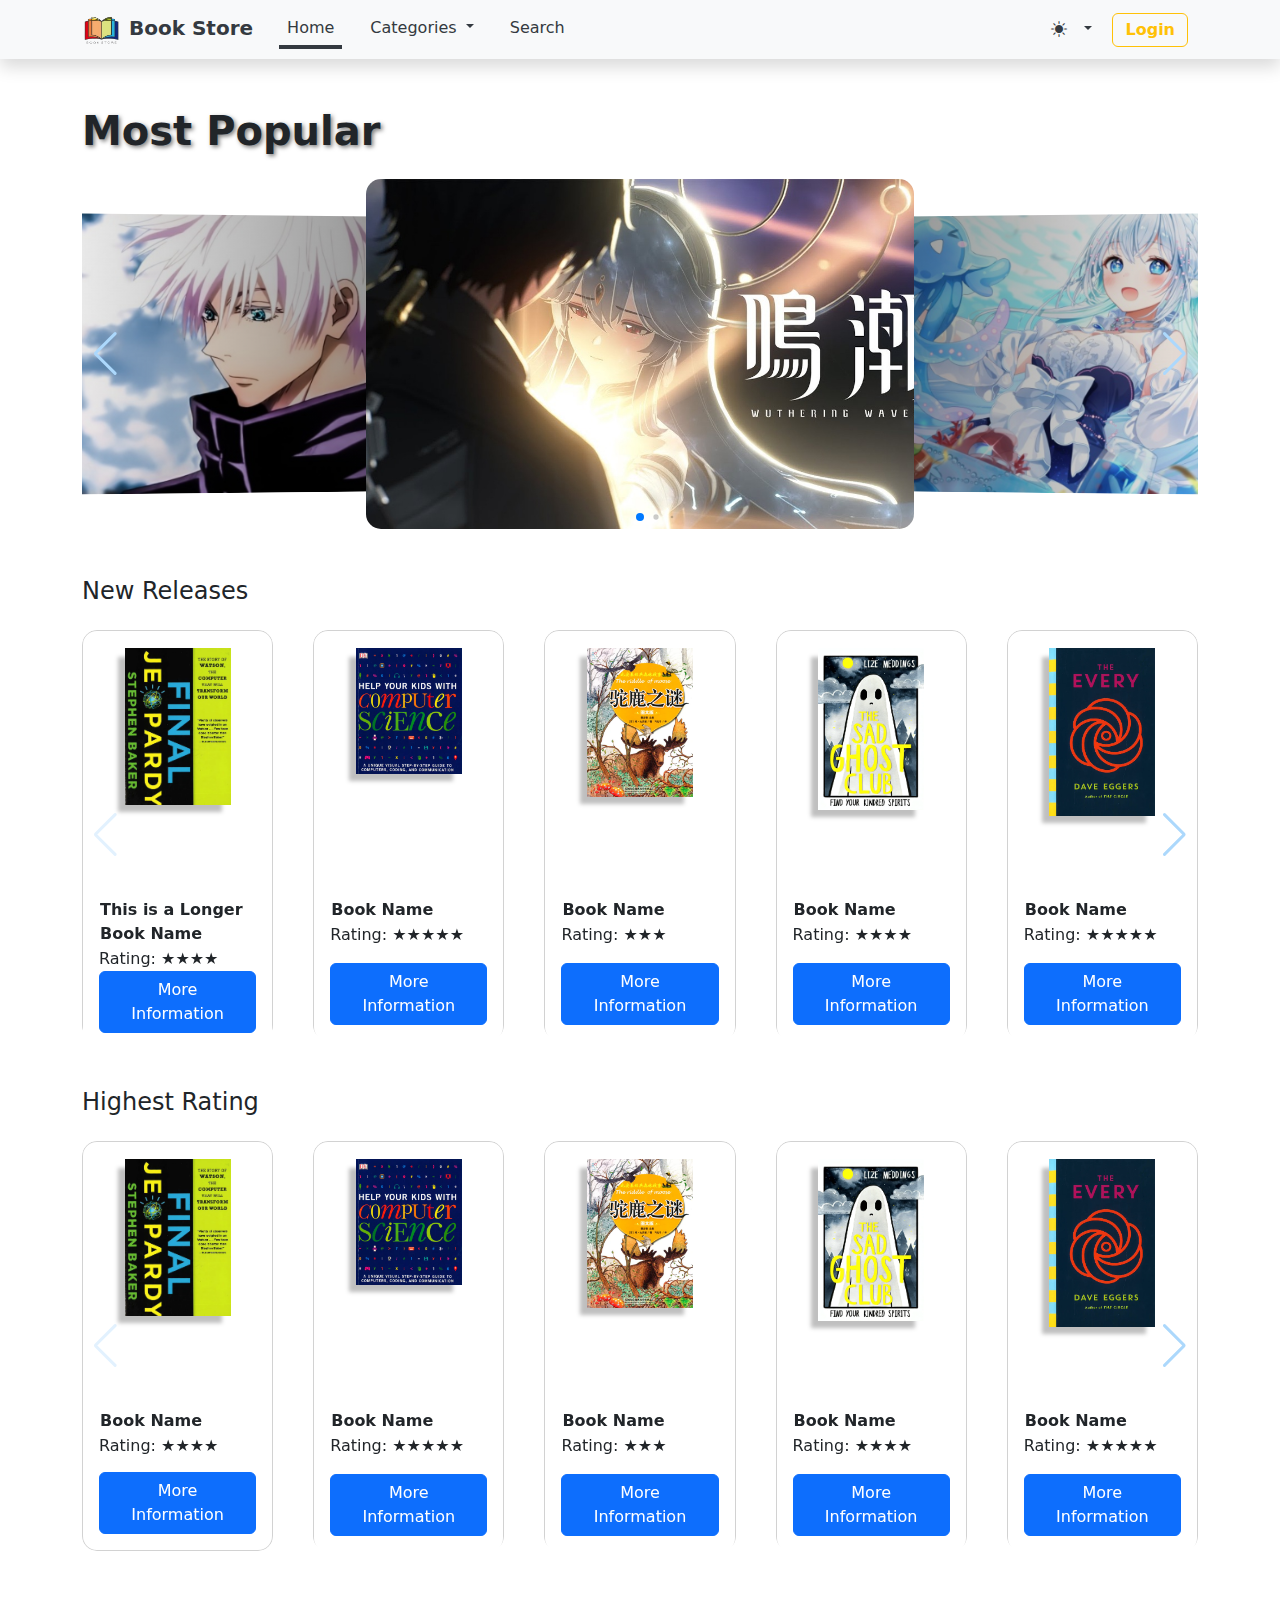
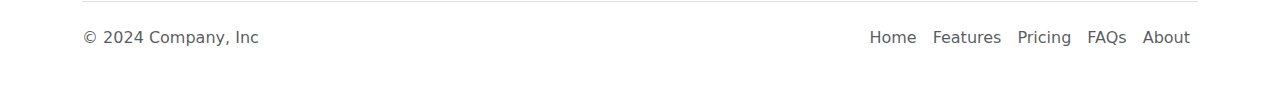
<file: bookstore/index.html>
<!DOCTYPE html>
<html lang="en">
  <head>
    <meta charset="UTF-8" />
    <meta name="viewport" content="width=device-width, initial-scale=1.0" />
    <title>Home | Book Store</title>
    <link
      href="https://cdn.jsdelivr.net/npm/bootstrap@5.3.3/dist/css/bootstrap.min.css"
      rel="stylesheet"
      integrity="sha384-QWTKZyjpPEjISv5WaRU9OFeRpok6YctnYmDr5pNlyT2bRjXh0JMhjY6hW+ALEwIH"
      crossorigin="anonymous"
    />
    <link
      rel="stylesheet"
      href="https://cdn.jsdelivr.net/npm/bootstrap-icons@1.11.3/font/bootstrap-icons.min.css"
    />
    <link
      rel="stylesheet"
      href="https://cdn.jsdelivr.net/npm/swiper@11/swiper-bundle.min.css"
    />

    <link rel="stylesheet" href="./css/styles.css" />
    <link rel="icon" href="./img/favicon.ico" />
  </head>
  <body>
    <nav class="navbar navbar-expand-lg bg-body-tertiary shadow navbar-custom">
      <div class="container">
        <a class="navbar-brand fw-bold" href="#">
          <img
            src="./img/logo.png"
            alt="logo"
            width="40"
            height="30"
            class="d-inline-block align-text-top"
          />
          Book Store
        </a>

        <button
          class="navbar-toggler"
          type="button"
          data-bs-toggle="collapse"
          data-bs-target="#navbarSupportedContent"
          aria-controls="navbarSupportedContent"
          aria-expanded="false"
          aria-label="Toggle navigation"
        >
          <span class="navbar-toggler-icon"></span>
        </button>

        <div class="collapse navbar-collapse" id="navbarSupportedContent">
          <ul class="navbar-nav me-auto mb-2 mb-lg-0">
            <li class="nav-item">
              <a class="nav-link active" aria-current="page" href="#">Home</a>
            </li>
            <li class="nav-item dropdown">
              <a
                class="nav-link dropdown-toggle"
                href="#"
                role="button"
                data-bs-toggle="dropdown"
                aria-expanded="false"
              >
                Categories
              </a>
              <ul class="dropdown-menu">
                <li><a class="dropdown-item" href="#">Fiction</a></li>
                <li><a class="dropdown-item" href="#">Non-fiction</a></li>
                <li><a class="dropdown-item" href="#">Travel</a></li>
                <li><a class="dropdown-item" href="#">Computer Science</a></li>
                <li><a class="dropdown-item" href="#">Accounting</a></li>
              </ul>
            </li>
            <li class="nav-item">
              <a class="nav-link" href="./search.html">Search</a>
            </li>
          </ul>

          <div class="nav-item dropdown">
            <button
              class="nav-link dropdown-toggle align-items-center theme-icon"
              href="#"
              type="button"
              role="button"
              data-bs-toggle="dropdown"
              aria-label="Toggle theme (auto)"
              aria-expanded="false"
              id="bd-theme"
            >
              <i class="bi bi-circle-half me-2"></i>
              <span class="visually-hidden" id="bd-theme-text"
                >Toggle theme</span
              >
            </button>
            <ul
              class="dropdown-menu dropdown-menu-lg-end shadow theme-options"
              aria-labelledby="bd-theme-text"
            >
              <li>
                <button
                  type="button"
                  class="dropdown-item d-flex align-items-center"
                  data-bs-theme-value="light"
                  aria-pressed="false"
                >
                  <i class="bi bi-sun-fill opacity-50 me-2"></i>
                  Light
                  <i class="bi bi-check2 ms-auto d-none"></i>
                </button>
              </li>
              <li>
                <button
                  type="button"
                  class="dropdown-item d-flex align-items-center"
                  data-bs-theme-value="dark"
                  aria-pressed="false"
                >
                  <i class="bi bi-moon-stars-fill opacity-50 me-2"></i>
                  Dark
                  <i class="bi bi-check2 ms-auto d-none"></i>
                </button>
              </li>
              <li>
                <button
                  type="button"
                  class="dropdown-item d-flex align-items-center active"
                  data-bs-theme-value="auto"
                  aria-pressed="true"
                >
                  <i class="bi bi-circle-half opacity-50 me-2"></i>
                  Auto
                  <i class="bi bi-check2 ms-auto d-none"></i>
                </button>
              </li>
            </ul>
          </div>

          <a class="nav-item" href="/login">
            <button
              type="button"
              class="btn btn-outline-warning py-1 fw-semibold"
            >
              Login
            </button>
          </a>
        </div>
      </div>
    </nav>

    <div class="container">
      <section class="my-5">
        <h1 class="fw-bold text-shadow">Most Popular</h1>

        <div class="swiper w-100 mt-4" id="hero">
          <!-- Additional required wrapper -->
          <div class="swiper-wrapper">
            <!-- Slides -->
            <div class="swiper-slide">
              <a href="#">
                <img
                  src="./img/demo.png"
                  alt="Image 4"
                  class="zoom-element"
                  style="aspect-ratio: 16/9"
                />
              </a>
            </div>
            <div class="swiper-slide">
              <img src="./img/demo2.jpg" alt="Image 5" class="zoom-element" />
            </div>

            <div class="swiper-slide">
              <img
                src="./img/demo.png"
                alt="Image 4"
                class="zoom-element"
                style="aspect-ratio: 16/9"
              />
            </div>
            <div class="swiper-slide">
              <img src="./img/demo3.jpg" alt="Image 6" class="zoom-element" />
            </div>
          </div>
          <!-- If we need pagination -->
          <div class="swiper-pagination"></div>

          <!-- If we need navigation buttons -->
          <div class="swiper-button-prev"></div>
          <div class="swiper-button-next"></div>
        </div>
      </section>

      <section class="my-5">
        <h4>New Releases</h4>
        <div class="swiper swiper-list w-100 mt-4" id="list">
          <!-- Additional required wrapper -->
          <div class="swiper-wrapper">
            <!-- Slides -->
            <div class="swiper-slide">
              <div class="card shadow-sm mh-full">
                <a class="book-frame btn" href="#">
                  <div class="inner">
                    <img
                      src="./img/Book1.png"
                      alt="Image 4"
                      class="zoom-element book"
                    />
                  </div>
                </a>
                <div class="card-body d-flex flex-column">
                  <a class="card-title fw-bold btn p-0 m-0 text-start" href="#">
                    This is a Longer Book Name
                  </a>
                  <p class="card-text m-0">Rating: ★★★★</p>
                  <a href="#" class="btn btn-primary w-100 mt-auto"
                    >More Information</a
                  >
                </div>
              </div>
            </div>

            <div class="swiper-slide">
              <div class="card mh-full">
                <a class="book-frame btn" href="#">
                  <div class="inner">
                    <img
                      src="./img/Book2.png"
                      alt="Image 4"
                      class="zoom-element"
                    />
                  </div>
                </a>
                <div class="card-body d-flex flex-column">
                  <a class="card-title fw-bold btn p-0 m-0 text-start" href="#"
                    >Book Name</a
                  >
                  <p class="card-text">Rating: ★★★★★</p>
                  <a href="#" class="btn btn-primary w-100 mt-auto"
                    >More Information</a
                  >
                </div>
              </div>
            </div>

            <div class="swiper-slide">
              <div class="card mh-full">
                <a class="book-frame btn" href="#">
                  <div class="inner">
                    <img
                      src="./img/Book3.png"
                      alt="Image 4"
                      class="zoom-element"
                    />
                  </div>
                </a>
                <div class="card-body d-flex flex-column">
                  <a class="card-title fw-bold btn p-0 m-0 text-start" href="#"
                    >Book Name</a
                  >
                  <p class="card-text">Rating: ★★★</p>
                  <a href="#" class="btn btn-primary w-100 mt-auto"
                    >More Information</a
                  >
                </div>
              </div>
            </div>

            <div class="swiper-slide">
              <div class="card mh-full">
                <a class="book-frame btn" href="#">
                  <div class="inner">
                    <img
                      src="./img/Book4.png"
                      alt="Image 4"
                      class="zoom-element"
                    />
                  </div>
                </a>
                <div class="card-body d-flex flex-column">
                  <a class="card-title fw-bold btn p-0 m-0 text-start" href="#"
                    >Book Name</a
                  >
                  <p class="card-text">Rating: ★★★★</p>
                  <a href="#" class="btn btn-primary w-100 mt-auto"
                    >More Information</a
                  >
                </div>
              </div>
            </div>

            <div class="swiper-slide">
              <div class="card mh-full">
                <a class="book-frame btn" href="#">
                  <div class="inner">
                    <img
                      src="./img/Book5.png"
                      alt="Image 4"
                      class="zoom-element"
                    />
                  </div>
                </a>
                <div class="card-body d-flex flex-column">
                  <a class="card-title fw-bold btn p-0 m-0 text-start" href="#"
                    >Book Name</a
                  >
                  <p class="card-text">Rating: ★★★★★</p>
                  <a href="#" class="btn btn-primary w-100 mt-auto"
                    >More Information</a
                  >
                </div>
              </div>
            </div>

            <div class="swiper-slide">
              <div class="card mh-full">
                <a class="book-frame btn" href="#">
                  <div class="inner">
                    <img
                      src="./img/Book3.png"
                      alt="Image 4"
                      class="zoom-element"
                    />
                  </div>
                </a>
                <div class="card-body d-flex flex-column">
                  <a class="card-title fw-bold btn p-0 m-0 text-start" href="#"
                    >Book Name</a
                  >
                  <p class="card-text">Rating: ★★★★</p>
                  <a href="#" class="btn btn-primary w-100 mt-auto"
                    >More Information</a
                  >
                </div>
              </div>
            </div>

            <div class="swiper-slide">
              <div class="card mh-full">
                <a class="book-frame btn" href="#">
                  <div class="inner">
                    <img
                      src="./img/Book3.png"
                      alt="Image 4"
                      class="zoom-element"
                    />
                  </div>
                </a>
                <div class="card-body d-flex flex-column">
                  <a class="card-title fw-bold btn p-0 m-0 text-start" href="#"
                    >Book Name</a
                  >
                  <p class="card-text">Rating: ★★★★★</p>
                  <a href="#" class="btn btn-primary w-100 mt-auto"
                    >More Information</a
                  >
                </div>
              </div>
            </div>
          </div>

          <!-- If we need navigation buttons -->
          <div class="swiper-button-prev"></div>
          <div class="swiper-button-next"></div>
        </div>
      </section>

      <section class="mt-5">
        <h4>Highest Rating</h4>
        <div class="swiper swiper-list w-100 mt-4" id="list">
          <!-- Additional required wrapper -->
          <div class="swiper-wrapper">
            <!-- Slides -->
            <div class="swiper-slide">
              <div class="card shadow-sm mh-full">
                <a class="book-frame btn" href="#">
                  <div class="inner">
                    <img
                      src="./img/Book1.png"
                      alt="Image 4"
                      class="zoom-element book"
                    />
                  </div>
                </a>
                <div class="card-body d-flex flex-column">
                  <a class="card-title fw-bold btn p-0 m-0 text-start" href="#">
                    Book Name
                  </a>
                  <p class="card-text m-0">Rating: ★★★★</p>
                  <a href="#" class="btn btn-primary w-100 mt-auto"
                    >More Information</a
                  >
                </div>
              </div>
            </div>

            <div class="swiper-slide">
              <div class="card mh-full">
                <a class="book-frame btn" href="#">
                  <div class="inner">
                    <img
                      src="./img/Book2.png"
                      alt="Image 4"
                      class="zoom-element"
                    />
                  </div>
                </a>
                <div class="card-body d-flex flex-column">
                  <a class="card-title fw-bold btn p-0 m-0 text-start" href="#"
                    >Book Name</a
                  >
                  <p class="card-text">Rating: ★★★★★</p>
                  <a href="#" class="btn btn-primary w-100 mt-auto"
                    >More Information</a
                  >
                </div>
              </div>
            </div>

            <div class="swiper-slide">
              <div class="card mh-full">
                <a class="book-frame btn" href="#">
                  <div class="inner">
                    <img
                      src="./img/Book3.png"
                      alt="Image 4"
                      class="zoom-element"
                    />
                  </div>
                </a>
                <div class="card-body d-flex flex-column">
                  <a class="card-title fw-bold btn p-0 m-0 text-start" href="#"
                    >Book Name</a
                  >
                  <p class="card-text">Rating: ★★★</p>
                  <a href="#" class="btn btn-primary w-100 mt-auto"
                    >More Information</a
                  >
                </div>
              </div>
            </div>

            <div class="swiper-slide">
              <div class="card mh-full">
                <a class="book-frame btn" href="#">
                  <div class="inner">
                    <img
                      src="./img/Book4.png"
                      alt="Image 4"
                      class="zoom-element"
                    />
                  </div>
                </a>
                <div class="card-body d-flex flex-column">
                  <a class="card-title fw-bold btn p-0 m-0 text-start" href="#"
                    >Book Name</a
                  >
                  <p class="card-text">Rating: ★★★★</p>
                  <a href="#" class="btn btn-primary w-100 mt-auto"
                    >More Information</a
                  >
                </div>
              </div>
            </div>

            <div class="swiper-slide">
              <div class="card mh-full">
                <a class="book-frame btn" href="#">
                  <div class="inner">
                    <img
                      src="./img/Book5.png"
                      alt="Image 4"
                      class="zoom-element"
                    />
                  </div>
                </a>
                <div class="card-body d-flex flex-column">
                  <a class="card-title fw-bold btn p-0 m-0 text-start" href="#"
                    >Book Name</a
                  >
                  <p class="card-text">Rating: ★★★★★</p>
                  <a href="#" class="btn btn-primary w-100 mt-auto"
                    >More Information</a
                  >
                </div>
              </div>
            </div>

            <div class="swiper-slide">
              <div class="card mh-full">
                <a class="book-frame btn" href="#">
                  <div class="inner">
                    <img
                      src="./img/Book3.png"
                      alt="Image 4"
                      class="zoom-element"
                    />
                  </div>
                </a>
                <div class="card-body d-flex flex-column">
                  <a class="card-title fw-bold btn p-0 m-0 text-start" href="#"
                    >Book Name</a
                  >
                  <p class="card-text">Rating: ★★★★</p>
                  <a href="#" class="btn btn-primary w-100 mt-auto"
                    >More Information</a
                  >
                </div>
              </div>
            </div>

            <div class="swiper-slide">
              <div class="card mh-full">
                <a class="book-frame btn" href="#">
                  <div class="inner">
                    <img
                      src="./img/Book3.png"
                      alt="Image 4"
                      class="zoom-element"
                    />
                  </div>
                </a>
                <div class="card-body d-flex flex-column">
                  <a class="card-title fw-bold btn p-0 m-0 text-start" href="#"
                    >Book Name</a
                  >
                  <p class="card-text">Rating: ★★★★★</p>
                  <a href="#" class="btn btn-primary w-100 mt-auto"
                    >More Information</a
                  >
                </div>
              </div>
            </div>
          </div>

          <!-- If we need navigation buttons -->
          <div class="swiper-button-prev"></div>
          <div class="swiper-button-next"></div>
        </div>
      </section>

      <div style="margin-top: 50px"></div>

      <footer
        class="d-flex flex-wrap justify-content-between align-items-center py-3 my-4 border-top"
      >
        <p class="col-md-4 mb-0 text-body-secondary">
          &copy; 2024 Company, Inc
        </p>

        <ul class="nav col-md-4 justify-content-end">
          <li class="nav-item">
            <a href="#" class="nav-link px-2 text-body-secondary">Home</a>
          </li>
          <li class="nav-item">
            <a href="#" class="nav-link px-2 text-body-secondary">Features</a>
          </li>
          <li class="nav-item">
            <a href="#" class="nav-link px-2 text-body-secondary">Pricing</a>
          </li>
          <li class="nav-item">
            <a href="#" class="nav-link px-2 text-body-secondary">FAQs</a>
          </li>
          <li class="nav-item">
            <a href="#" class="nav-link px-2 text-body-secondary">About</a>
          </li>
        </ul>
      </footer>
    </div>
    <script src="https://cdn.jsdelivr.net/npm/swiper@11/swiper-bundle.min.js"></script>
    <script
      src="https://code.jquery.com/jquery-3.7.1.js"
      integrity="sha256-eKhayi8LEQwp4NKxN+CfCh+3qOVUtJn3QNZ0TciWLP4="
      crossorigin="anonymous"
    ></script>
    <script
      src="https://cdn.jsdelivr.net/npm/bootstrap@5.3.3/dist/js/bootstrap.bundle.min.js"
      integrity="sha384-YvpcrYf0tY3lHB60NNkmXc5s9fDVZLESaAA55NDzOxhy9GkcIdslK1eN7N6jIeHz"
      crossorigin="anonymous"
    ></script>
    <script src="./js//script.js"></script>
  </body>
</html>
</file>
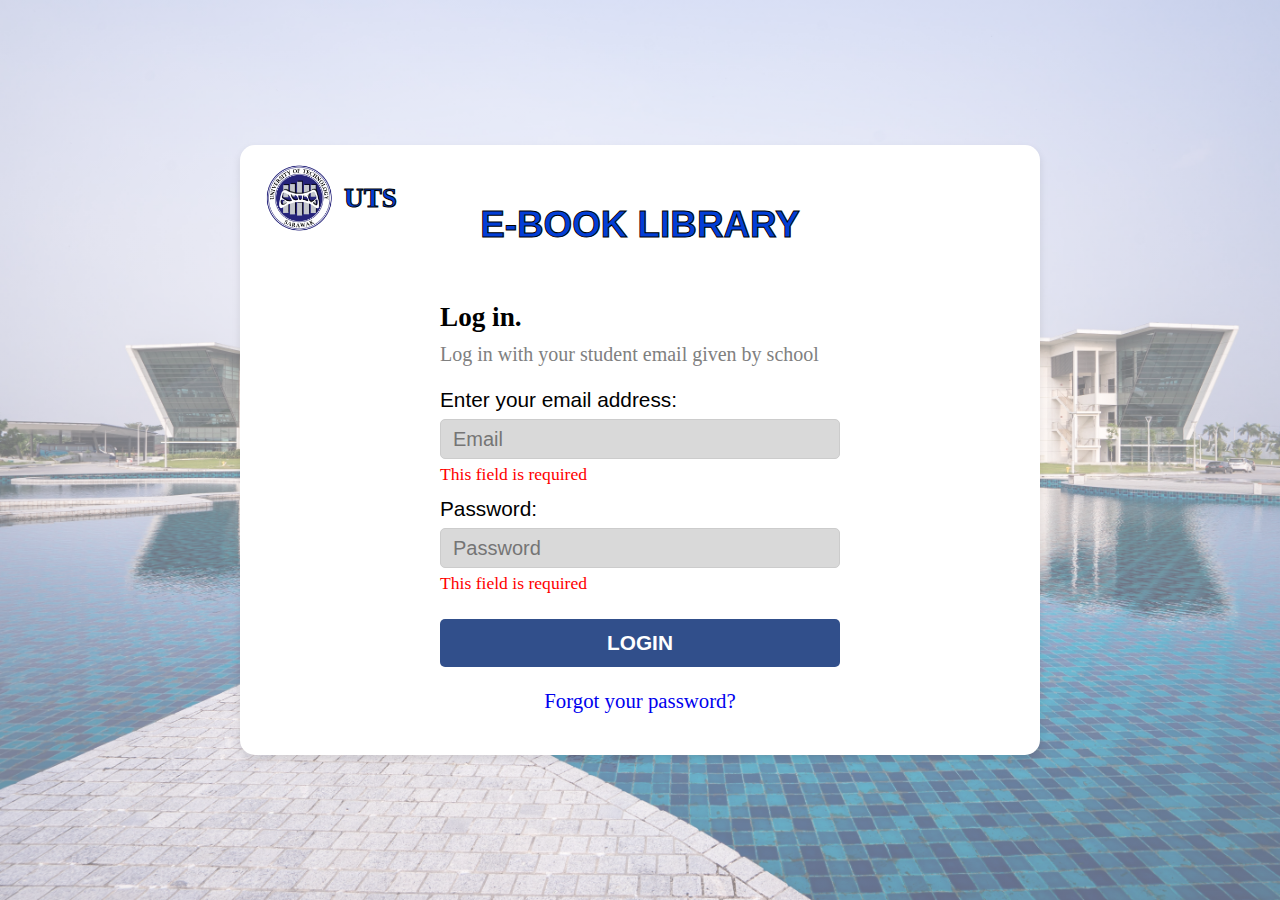
<file: login/index.html>
<!DOCTYPE html>
<html lang="en">
  <head>
    <meta charset="UTF-8" />
    <meta name="viewport" content="width=device-width, initial-scale=1.0" />
    <title>Smart Library System</title>
    <link rel="stylesheet" href="style.css" />
  </head>
  <body>
    <div class="container">
      <div class="header">
        <div class="logo">
          <img src="./images/uts-logo.png" alt="logo" class="logo" />
          <h1 class="text-3xl">UTS</h1>
        </div>
      </div>

      <div class="main">
        <h1 class="title text-4xl">E-BOOK LIBRARY</h1>

        <div class="group">
          <h3 class="text-2xl">Log in.</h3>
          <p class="description text-md">
            Log in with your student email given by school
          </p>
        </div>

        <form action="">
          <div class="group">
            <label for="email" class="text-lg block"
              >Enter your email address:</label
            >
            <input
              type="email"
              name="email"
              id="email"
              placeholder="Email"
              class="w-full text-md"
            />
            <p class="warning text-sm">This field is required</p>
          </div>
          <div class="group">
            <label for="password" class="text-lg block">Password:</label>
            <input
              type="password"
              name="password"
              id="password"
              placeholder="Password"
              class="w-full text-md"
            />
            <p class="warning text-sm">This field is required</p>
          </div>
          <button type="submit" class="block w-full text-lg">LOGIN</button>
        </form>
        <a href="./forgot-password/" class="forgot-pass text-lg"
          >Forgot your password?</a
        >
      </div>
    </div>
  </body>
</html>
</file>
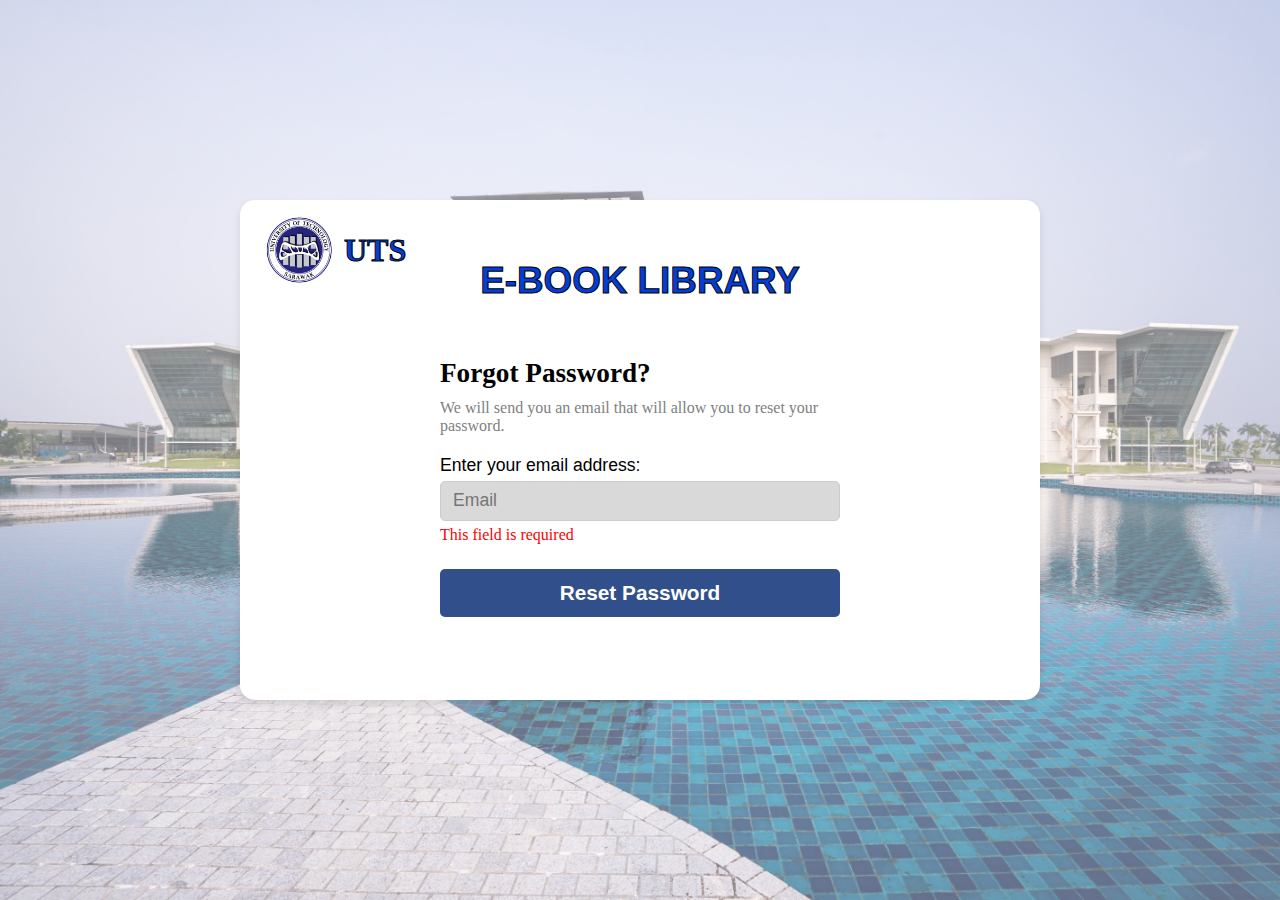
<file: login/forgot-password/index.html>
<!DOCTYPE html>
<html lang="en">
  <head>
    <meta charset="UTF-8" />
    <meta name="viewport" content="width=device-width, initial-scale=1.0" />
    <title>Smart Library System</title>
    <link rel="stylesheet" href="/login/style.css" />
  </head>
  <body>
    <div class="container">
      <div class="header">
        <div class="logo">
          <img src="/login/images/uts-logo.png" alt="logo" class="logo" />
          <h1>UTS</h1>
        </div>
      </div>

      <div class="main" >
        <h1 class="title text-4xl">E-BOOK LIBRARY</h1>

        <div class="group">
          <h3 class="text-3xl">Forgot Password?</h3>
          <p class="description">
            We will send you an email that will allow you to reset your password.
          </p>
        </div>

        <form action="">
          <div class="group">
            <label for="email" class="text-sm block"
              >Enter your email address:</label
            >
            <input
              type="email"
              name="email"
              id="email"
              placeholder="Email"
              class="w-full text-sm"
            />
            <p class="warning">This field is required</p>
          </div>
          <button type="submit" class="block w-full text-lg">Reset Password</button>
        </form>
      </div>
    </div>
  </body>
</html>
</file>
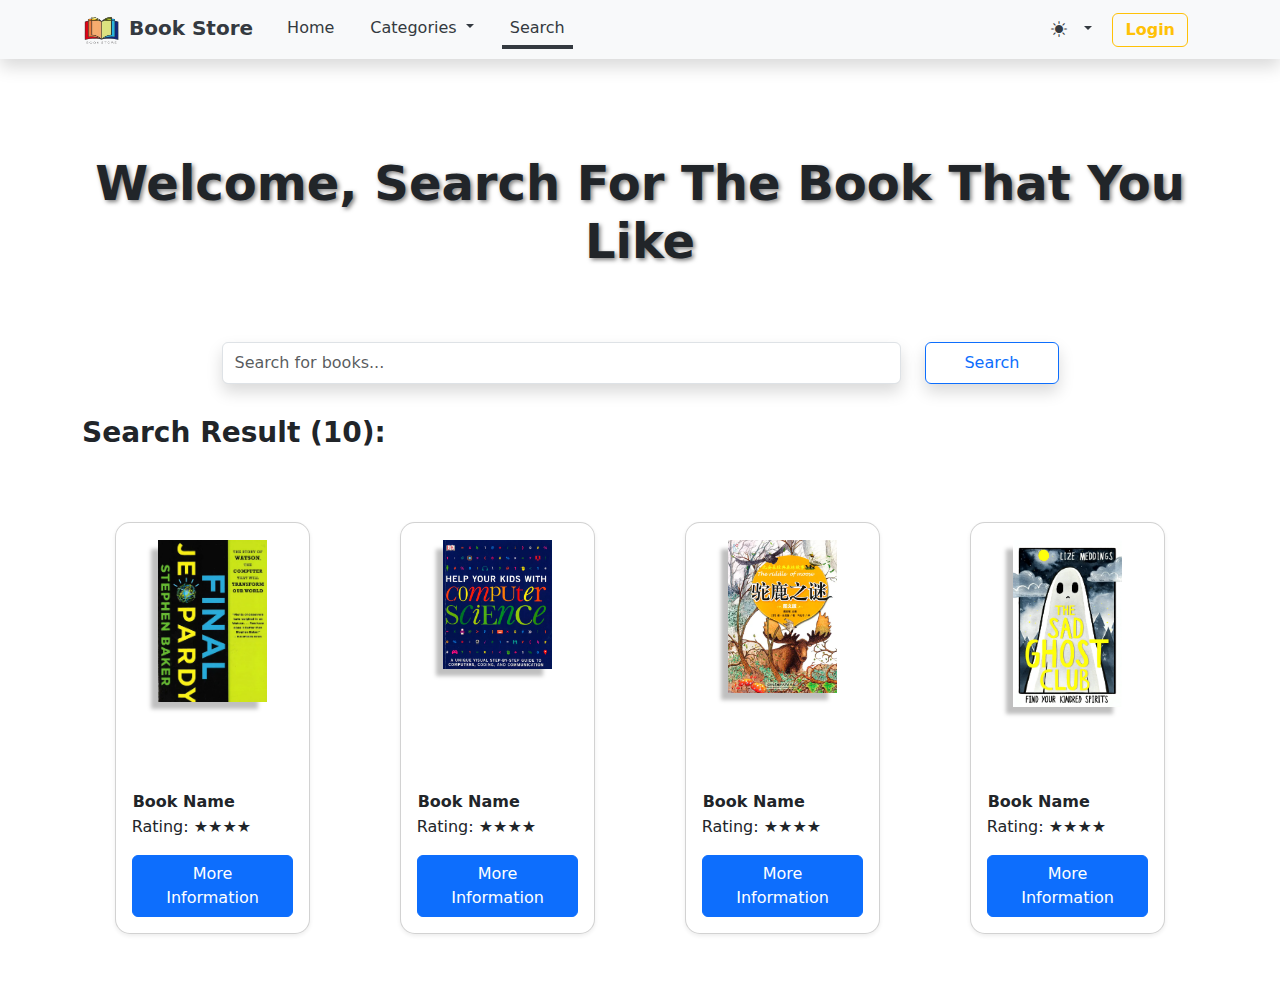
<file: bookstore/search.html>
<!DOCTYPE html>
<html lang="en">
  <head>
    <meta charset="UTF-8" />
    <meta name="viewport" content="width=device-width, initial-scale=1.0" />
    <title>Search | Book Store</title>
    <link
      href="https://cdn.jsdelivr.net/npm/bootstrap@5.3.3/dist/css/bootstrap.min.css"
      rel="stylesheet"
      integrity="sha384-QWTKZyjpPEjISv5WaRU9OFeRpok6YctnYmDr5pNlyT2bRjXh0JMhjY6hW+ALEwIH"
      crossorigin="anonymous"
    />
    <link
      rel="stylesheet"
      href="https://cdn.jsdelivr.net/npm/bootstrap-icons@1.11.3/font/bootstrap-icons.min.css"
    />
    <link rel="stylesheet" href="./css/styles.css" />
    <link rel="icon" href="./img/favicon.ico" />
  </head>
  <body>
    <nav class="navbar navbar-expand-lg bg-body-tertiary shadow navbar-custom">
      <div class="container">
        <a class="navbar-brand fw-bold" href="#">
          <img
            src="./img/logo.png"
            alt="logo"
            width="40"
            height="30"
            class="d-inline-block align-text-top"
          />
          Book Store
        </a>

        <button
          class="navbar-toggler"
          type="button"
          data-bs-toggle="collapse"
          data-bs-target="#navbarSupportedContent"
          aria-controls="navbarSupportedContent"
          aria-expanded="false"
          aria-label="Toggle navigation"
        >
          <span class="navbar-toggler-icon"></span>
        </button>

        <div class="collapse navbar-collapse" id="navbarSupportedContent">
          <ul class="navbar-nav me-auto mb-2 mb-lg-0">
            <li class="nav-item">
              <a class="nav-link" aria-current="page" href="./index.html"
                >Home</a
              >
            </li>
            <li class="nav-item dropdown">
              <a
                class="nav-link dropdown-toggle"
                href="#"
                role="button"
                data-bs-toggle="dropdown"
                aria-expanded="false"
              >
                Categories
              </a>
              <ul class="dropdown-menu">
                <li><a class="dropdown-item" href="#">Fiction</a></li>
                <li><a class="dropdown-item" href="#">Non-fiction</a></li>
                <li><a class="dropdown-item" href="#">Travel</a></li>
                <li><a class="dropdown-item" href="#">Computer Science</a></li>
                <li><a class="dropdown-item" href="#">Accounting</a></li>
              </ul>
            </li>
            <li class="nav-item">
              <a class="nav-link active" href="./search.html">Search</a>
            </li>
          </ul>

          <div class="nav-item dropdown">
            <button
              class="nav-link dropdown-toggle align-items-center theme-icon"
              href="#"
              type="button"
              role="button"
              data-bs-toggle="dropdown"
              aria-label="Toggle theme (auto)"
              aria-expanded="false"
              id="bd-theme"
            >
              <i class="bi bi-circle-half me-2"></i>
              <span class="visually-hidden" id="bd-theme-text"
                >Toggle theme</span
              >
            </button>
            <ul
              class="dropdown-menu dropdown-menu-lg-end shadow theme-options"
              aria-labelledby="bd-theme-text"
            >
              <li>
                <button
                  type="button"
                  class="dropdown-item d-flex align-items-center"
                  data-bs-theme-value="light"
                  aria-pressed="false"
                >
                  <i class="bi bi-sun-fill opacity-50 me-2"></i>
                  Light
                  <i class="bi bi-check2 ms-auto d-none"></i>
                </button>
              </li>
              <li>
                <button
                  type="button"
                  class="dropdown-item d-flex align-items-center"
                  data-bs-theme-value="dark"
                  aria-pressed="false"
                >
                  <i class="bi bi-moon-stars-fill opacity-50 me-2"></i>
                  Dark
                  <i class="bi bi-check2 ms-auto d-none"></i>
                </button>
              </li>
              <li>
                <button
                  type="button"
                  class="dropdown-item d-flex align-items-center active"
                  data-bs-theme-value="auto"
                  aria-pressed="true"
                >
                  <i class="bi bi-circle-half opacity-50 me-2"></i>
                  Auto
                  <i class="bi bi-check2 ms-auto d-none"></i>
                </button>
              </li>
            </ul>
          </div>

          <a class="nav-item" href="/login">
            <button
              type="button"
              class="btn btn-outline-warning py-1 fw-semibold"
            >
              Login
            </button>
          </a>
        </div>
      </div>
    </nav>
    <div class="container my-5">
      <div>
        <h2 class="text-center py-5 display-5 text-shadow fw-bold">Welcome, Search For The Book That You Like</h2>
        <div class="d-flex gap-4 w-75 mx-auto py-3">
          <input
            type="text"
            class="form-control flex-fill w-75 py-2 shadow"
            placeholder="Search for books..."
            aria-label="search"
            aria-describedby="button-addon2"
          />
          <button
            class="btn btn-outline-primary flex-fill shadow"
            type="button"
            id="button-addon2"
          >
            Search
          </button>
        </div>
        <div>
          <h3 class="fw-bold mt-3">Search Result (10): </h3>
          <div class="row mt-4 gy-5">
            <div class="col-12 col-md-6 col-lg-3">
              <div class="card shadow-sm mh-full w-75 mx-auto relative">
                <a class="book-frame btn" href="#">
                  <div class="inner">
                    <img
                      src="./img/Book1.png"
                      alt="Image 4"
                      class="zoom-element book d-block w-100 h-100"
                    />
                  </div>
                </a>
                <div class="card-body d-flex flex-column">
                  <a class="card-title fw-bold btn p-0 m-0 text-start" href="#">
                    Book Name
                  </a>
                  <p class="card-text m-0">Rating: ★★★★</p>
                  <a href="#" class="btn btn-primary w-100 mt-3"
                    >More Information</a
                  >
                </div>
              </div>
            </div>
            <div class="col-12 col-md-6 col-lg-3">
              <div class="card shadow-sm mh-full w-75 mx-auto relative">
                <a class="book-frame btn" href="#">
                  <div class="inner">
                    <img
                      src="./img/Book2.png"
                      alt="Image 4"
                      class="zoom-element book d-block w-100 h-100"
                    />
                  </div>
                </a>
                <div class="card-body d-flex flex-column">
                  <a class="card-title fw-bold btn p-0 m-0 text-start" href="#">
                    Book Name
                  </a>
                  <p class="card-text m-0">Rating: ★★★★</p>
                  <a href="#" class="btn btn-primary w-100 mt-3"
                    >More Information</a
                  >
                </div>
              </div>
            </div>
            <div class="col-12 col-md-6 col-lg-3">
              <div class="card shadow-sm mh-full w-75 mx-auto relative">
                <a class="book-frame btn" href="#">
                  <div class="inner">
                    <img
                      src="./img/Book3.png"
                      alt="Image 4"
                      class="zoom-element book d-block w-100 h-100"
                    />
                  </div>
                </a>
                <div class="card-body d-flex flex-column">
                  <a class="card-title fw-bold btn p-0 m-0 text-start" href="#">
                    Book Name
                  </a>
                  <p class="card-text m-0">Rating: ★★★★</p>
                  <a href="#" class="btn btn-primary w-100 mt-3"
                    >More Information</a
                  >
                </div>
              </div>
            </div>
            <div class="col-12 col-md-6 col-lg-3">
              <div class="card shadow-sm mh-full w-75 mx-auto relative">
                <a class="book-frame btn" href="#">
                  <div class="inner">
                    <img
                      src="./img/Book4.png"
                      alt="Image 4"
                      class="zoom-element book d-block w-100 h-100"
                    />
                  </div>
                </a>
                <div class="card-body d-flex flex-column">
                  <a class="card-title fw-bold btn p-0 m-0 text-start" href="#">
                    Book Name
                  </a>
                  <p class="card-text m-0">Rating: ★★★★</p>
                  <a href="#" class="btn btn-primary w-100 mt-3"
                    >More Information</a
                  >
                </div>
              </div>
            </div>
        </div>
        </div>
      </div>
    </div>

    <script
      src="https://cdn.jsdelivr.net/npm/bootstrap@5.3.3/dist/js/bootstrap.bundle.min.js"
      integrity="sha384-YvpcrYf0tY3lHB60NNkmXc5s9fDVZLESaAA55NDzOxhy9GkcIdslK1eN7N6jIeHz"
      crossorigin="anonymous"
    ></script>
    <script src="./js//script.js"></script>
  </body>
</html>
</file>
<file: login/style.css>
* {
  box-sizing: border-box;
}

body {
  margin: 0px;
  width: 100%;
  min-height: 100vh;
  background-image: linear-gradient(
      rgba(255, 255, 255, 0.5),
      rgba(255, 255, 255, 0.4)
    ),
    url("./images/bg_uts.jpg");
  background-size: cover;
  background-position: 0% 0%;
  display: flex;
  align-items: center;
}

.container {
  width: 800px;
  box-shadow: 0 4px 8px rgba(0, 0, 0, 0.1);
  background-color: white;
  min-height: 500px;
  margin-left: auto;
  margin-right: auto;
  padding: 40px 200px;
  position: relative;
  border-radius: 15px;
}

.header {
  position: absolute;
  top: 3%;
  left: 3%;
}

.logo {
  display: flex;
  gap: 10px;
  flex-direction: row;
  align-items: center;
}

.logo img {
  width: 70px;
  height: 70px;
}

.logo h1 {
  margin: 0px;
  -webkit-text-stroke: black 1px;
  color: #033ed6;
}

.title {
  text-align: center;
  white-space: nowrap;
  -webkit-text-stroke: black 1px;
  color: #033ed6;
  margin-bottom: 60px;
  font-family: Arial, Helvetica, sans-serif;
}

.description {
  margin: 0;
  /* opacity: 35%; */
  color: gray;
}

h3 {
  margin: 10px 0;
}

.block {
  display: block;
}
.w-full {
  width: 100%;
}

.forgot-pass {
  text-decoration: none;
  text-align: center;
  display: block;
  margin-top: 20px;
}

label {
  font-family: Arial, Helvetica, sans-serif;
  margin: 0;
}

input {
  margin: 5px 0;
  height: 40px;
  border: 1px solid #ccc;
  border-radius: 5px;
  background-color: #d9d9d9;
  padding: 8px 12px;
}

button[type="submit"] {
  margin-top: 25px;
  padding: 10px 0;
  border: 0px;
  font-weight: bold;
  background-color: #314f8b;
  color: white;
  cursor: pointer;
  border-radius: 5px;
}

.warning {
  color: red;
  margin: 0;
  /* display: none; */
}

form {
  margin-top: 20px;
}

.group {
  margin: 10px 0;
}

.text-sm {
  font-size: 1.1rem;
}

.text-md {
  font-size: 1.25rem;
}

.text-lg {
  font-size: 1.3rem;
  line-height: 1.75rem;
}

.text-xl {
  font-size: 1.35rem;
  line-height: 1.8rem;
}

.text-2xl {
  font-size: 1.7rem;
  line-height: 2rem;
}

.text-3xl {
  font-size: 1.7rem;
  line-height: 2rem;
}

.text-4xl {
  font-size: 2.3rem;
  line-height: 2rem;
}

@media (max-width: 900px) {
  .container {
    padding: 40px 8%;
    width: 80%;
    margin: 4rem auto;
  }
  .header {
    position: static;
    margin: auto;
    width: fit-content;
  }
}

@media (max-width: 540px) {
  .container {
    min-height: 400px;
    margin: 2rem auto;
  }
  .container {
    width: 90%;
  }
  .text-sm {
    font-size: 1rem;
  }

  .text-md {
    font-size: 1.10rem;
  }

  .text-lg {
    font-size: 1.15rem;
    line-height: 1.60rem;
  }

  .text-xl {
    font-size: 1.30rem;
    line-height: 1.8rem;
  }

  .text-2xl {
    font-size: 1.55rem;
    line-height: 1.8rem;
  }

  .text-3xl {
    font-size: 1.60rem;
    line-height: 1.7rem;
  }

  .text-4xl {
    font-size: 2rem;
    line-height: 2.5rem;
  }
  
  .title {
    margin-bottom: 40px;
  }
}
</file>
<file: bookstore/css/styles.css>
* {
  font-weight: 500 !important;
  --swiper-navigation-color: #acd8fc;
}

[data-bs-theme="dark"] .navbar {
  background-color: #343a40; /* Dark background */
}

[data-bs-theme="dark"] .navbar .navbar-brand,
[data-bs-theme="dark"] .navbar .nav-link {
  color: #ffffff; /* White text */
}

[data-bs-theme="dark"] .navbar .nav-link:hover {
  color: #ffc107; /* Gold text on hover */
  background-color: #495057; /* Darker background on hover */
  border-radius: 8px; /* Rounded corners on hover */
}

[data-bs-theme="dark"] .navbar .nav-link.active {
  border-bottom: 4px solid #ffc107; /* Gold bottom border for active link */
}

[data-bs-theme="light"] .navbar {
  background-color: #f8f9fa; /* Light background */
}

[data-bs-theme="light"] .navbar .navbar-brand,
[data-bs-theme="light"] .navbar .nav-link {
  color: #343a40; /* Dark text */
}

[data-bs-theme="light"] .navbar .nav-link:hover {
  color: black; /* Gold text on hover */
  background-color: #e1ebee; /* Lighter background on hover */
  border-radius: 8px; /* Rounded corners on hover */
  font-weight: 600;
}

[data-bs-theme="light"] .navbar .nav-link.active {
  border-bottom: 4px solid #343a40; /* Dark bottom border for active link */
}

.navbar .nav-item {
  margin: 0 5px;
  padding: 0 5px;
}

.navbar .nav-item a {
  padding: 5px 10px;
}

.swiper {
  height: 350px;
}

.swiper-slide {
  background-position: center;
  background-size: cover;
  width: 500px;
  height: 100%;
  overflow: hidden;
  border-radius: 15px;
}

.zoom-element {
  transition: transform 0.4s ease;
}

.zoom-element:hover {
  transform: scale(1.1);
}

.swiper-slide img {
  display: block;
  width: 100%;
  height: 100%;
  object-fit: cover;
}

@media (max-width: 1200px) {
  .swiper {
    height: 300px;
  }

  .swiper-slide {
    height: 300px;
  }
}
@media (max-width: 765px) {
  .swiper {
    height: 300px;
  }

  .swiper-slide {
    height: 270px;
  }
}

.swiper-list {
  height: 410px;
}

.book-frame {
  height: 250px !important;
  overflow: hidden;
}

.book-frame img {
  object-fit: contain;
  box-shadow: -8px 8px 4px -1px #00000040;
}

.mh-full {
  min-height: 100%;
  border-radius: 15px;
}
.book-frame .inner { 
  width: 65%;
  margin-top: 10px;
  max-height: 10px !important;
  margin-left: auto;
  margin-right: auto;
  
}


.text-shadow {
  text-shadow: 2px 2px 4px rgba(0, 0, 0, 0.5); /* Horizontal, Vertical, Blur, Color */
}
.box-shadow {
  box-shadow: 0 4px 8px rgba(0, 0, 0, 0.2); /* Horizontal, Vertical, Blur, Color */
}
</file>
